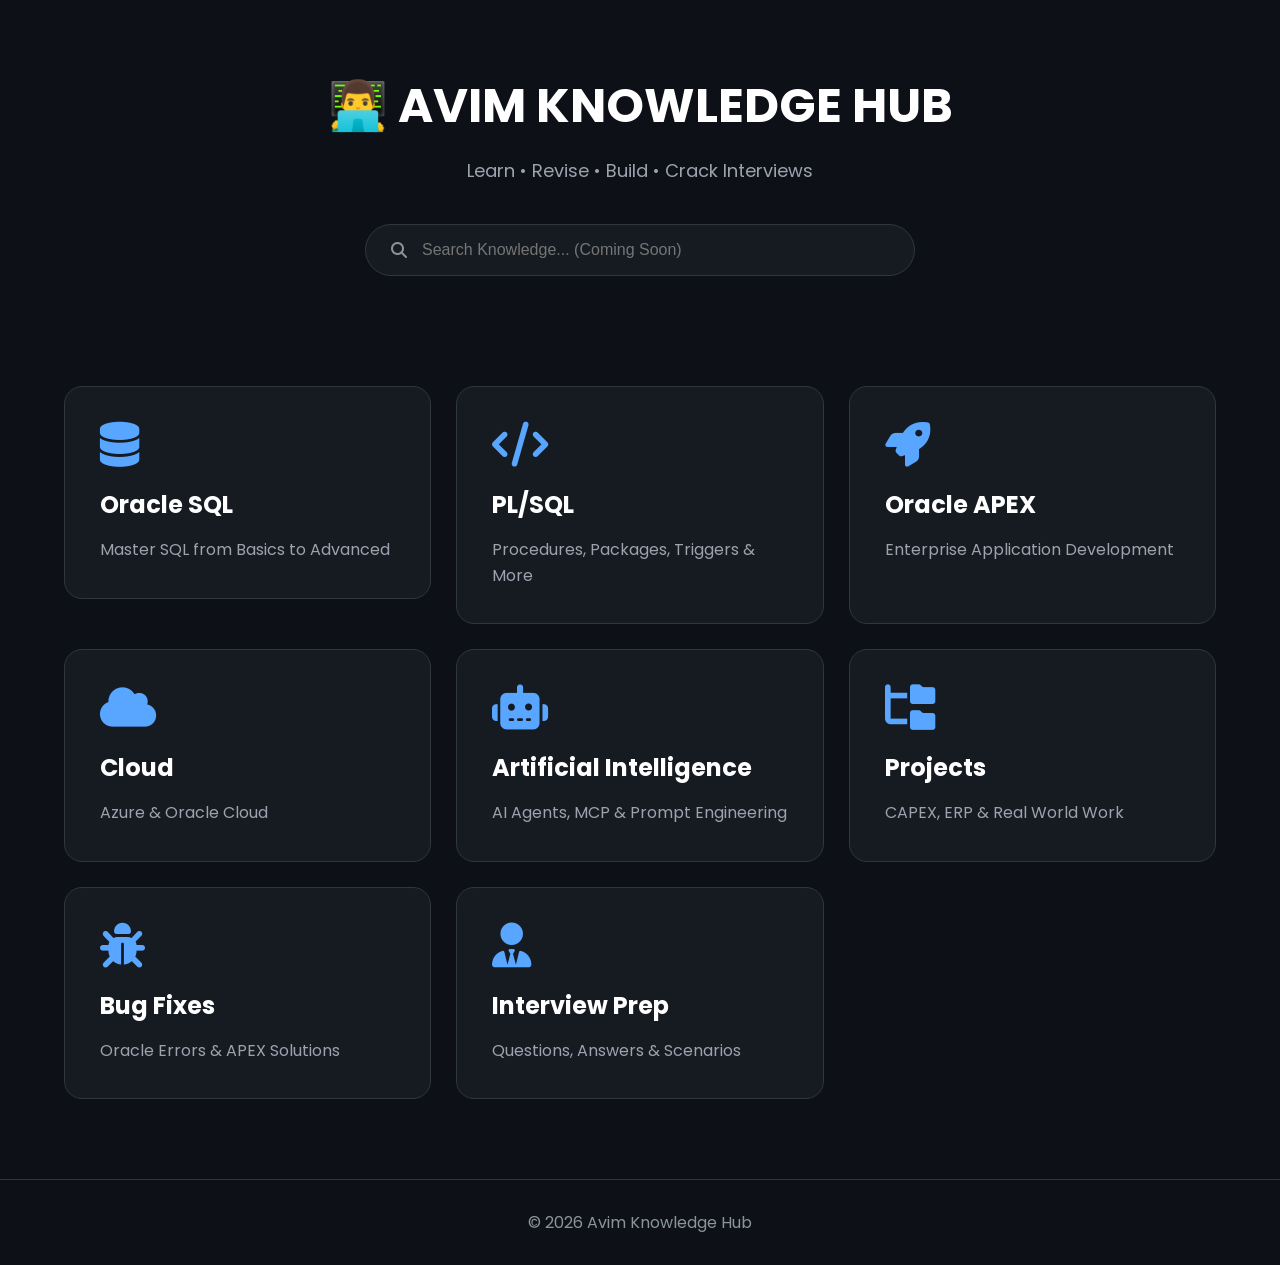
<file: index.html>
<!DOCTYPE html>
<html lang="en">

<head>
    <meta charset="UTF-8">
    <meta name="viewport" content="width=device-width, initial-scale=1.0">
    <title>Avim Knowledge Hub</title>

    <link rel="stylesheet" href="css/style.css">

    <!-- Google Font -->
    <link href="https://fonts.googleapis.com/css2?family=Poppins:wght@300;400;500;600;700&display=swap"
        rel="stylesheet">

    <!-- Font Awesome -->
    <link rel="stylesheet"
        href="https://cdnjs.cloudflare.com/ajax/libs/font-awesome/6.7.2/css/all.min.css">
</head>

<body>

    <header>

        <h1>👨‍💻 AVIM KNOWLEDGE HUB</h1>

        <p class="tagline">
            Learn • Revise • Build • Crack Interviews
        </p>

        <div class="search-box">

            <i class="fa-solid fa-magnifying-glass"></i>

            <input
                type="text"
                placeholder="Search Knowledge... (Coming Soon)"
                disabled>

        </div>

    </header>

    <main>

        <section class="cards">

            <a href="sql.html" class="card-link">
            <div class="card">
                <i class="fa-solid fa-database"></i>
                <h2>Oracle SQL</h2>
                <p>Master SQL from Basics to Advanced</p>
            </div>
            </a>

            <div class="card">
                <i class="fa-solid fa-code"></i>
                <h2>PL/SQL</h2>
                <p>Procedures, Packages, Triggers & More</p>
            </div>

            <div class="card">
                <i class="fa-solid fa-rocket"></i>
                <h2>Oracle APEX</h2>
                <p>Enterprise Application Development</p>
            </div>

            <div class="card">
                <i class="fa-solid fa-cloud"></i>
                <h2>Cloud</h2>
                <p>Azure & Oracle Cloud</p>
            </div>

            <div class="card">
                <i class="fa-solid fa-robot"></i>
                <h2>Artificial Intelligence</h2>
                <p>AI Agents, MCP & Prompt Engineering</p>
            </div>

            <div class="card">
                <i class="fa-solid fa-folder-tree"></i>
                <h2>Projects</h2>
                <p>CAPEX, ERP & Real World Work</p>
            </div>

            <div class="card">
                <i class="fa-solid fa-bug"></i>
                <h2>Bug Fixes</h2>
                <p>Oracle Errors & APEX Solutions</p>
            </div>

            <div class="card">
                <i class="fa-solid fa-user-tie"></i>
                <h2>Interview Prep</h2>
                <p>Questions, Answers & Scenarios</p>
            </div>

        </section>

    </main>

    <footer>

        © 2026 Avim Knowledge Hub

    </footer>

    <script src="js/app.js"></script>

</body>

</html>
</file>
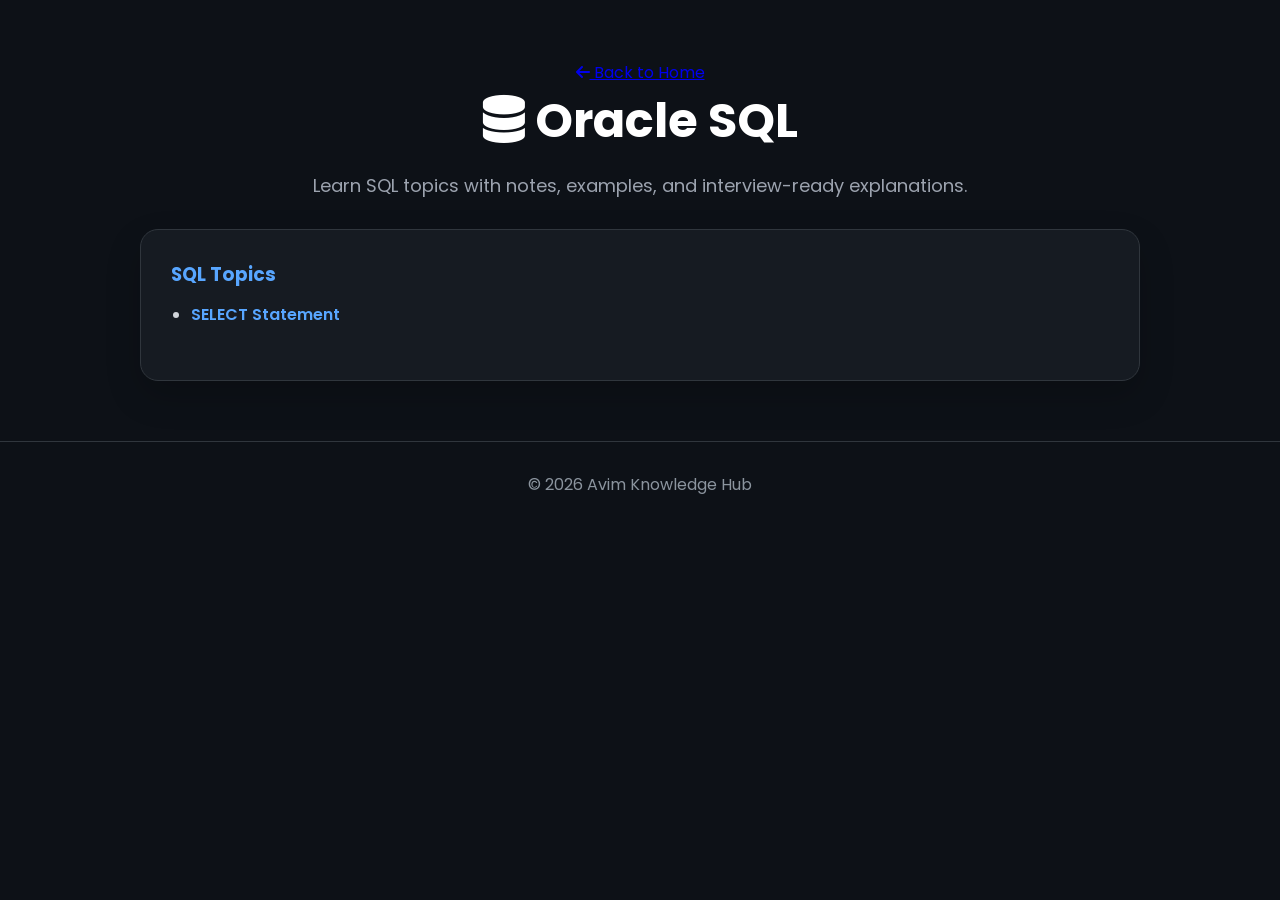
<file: sql.html>
<!DOCTYPE html>
<html lang="en">
<head>
    <meta charset="UTF-8">
    <meta name="viewport" content="width=device-width, initial-scale=1.0">
    <title>Oracle SQL - Avim Knowledge Hub</title>
    <link rel="stylesheet" href="css/style.css">
    <link href="https://fonts.googleapis.com/css2?family=Poppins:wght@300;400;500;600;700&display=swap" rel="stylesheet">
    <link rel="stylesheet" href="https://cdnjs.cloudflare.com/ajax/libs/font-awesome/6.7.2/css/all.min.css">
</head>
<body>
    <header class="page-header">
        <a href="index.html" class="back-
        link"><i class="fa-solid fa-arrow-left"></i> Back to Home</a>
        <h1><i class="fa-solid fa-database"></i> Oracle SQL</h1>
        <p class="tagline">Learn SQL topics with notes, examples, and interview-ready explanations.</p>
    </header>

    <main>
        <section class="content-box">
            <h3>SQL Topics</h3>
            <ul>
                <li><a href="sql/select.html" class="back-link">SELECT Statement</a></li>
            </ul>
        </section>
    </main>

    <footer>
        © 2026 Avim Knowledge Hub
    </footer>
</body>
</html>
</file>
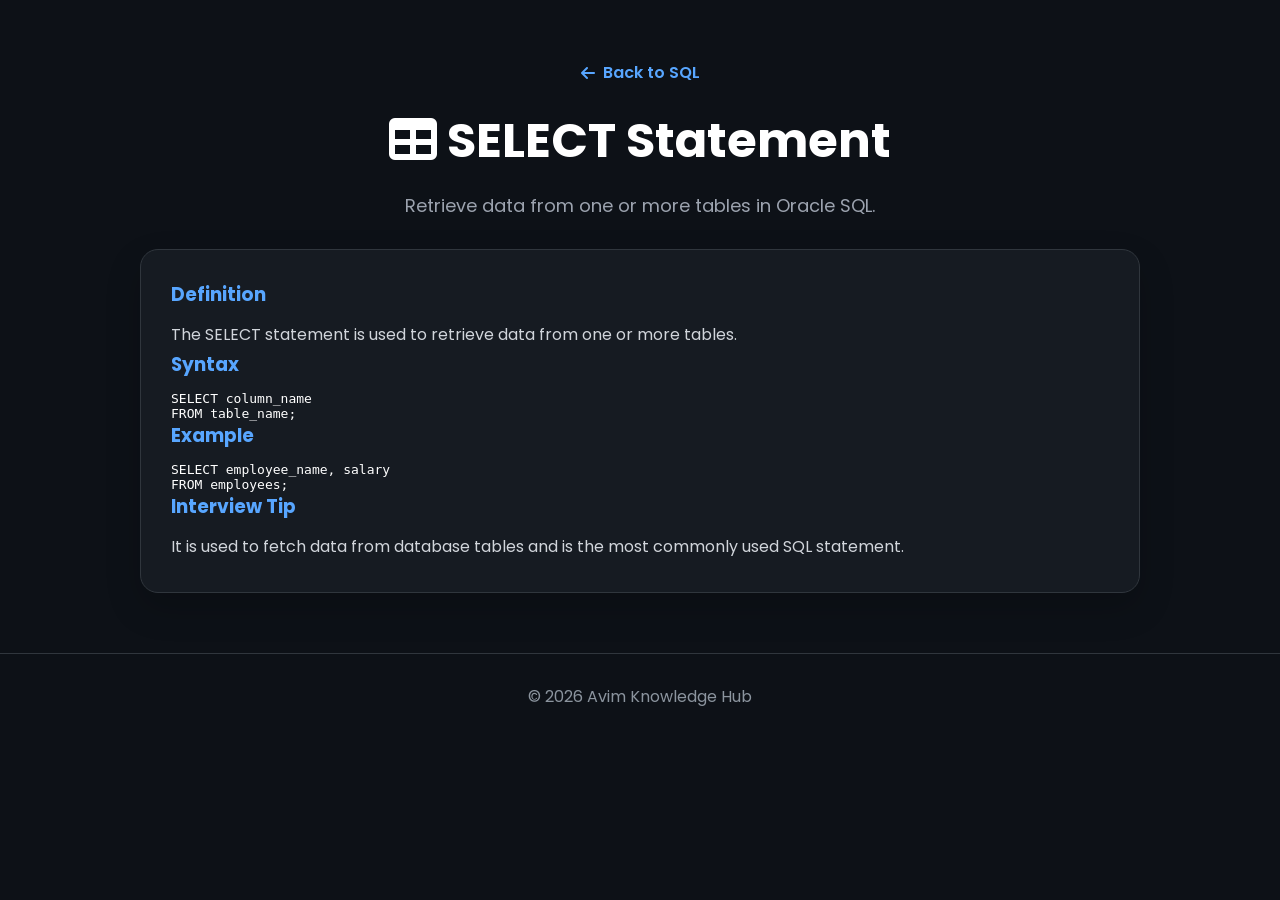
<file: sql/select.html>
<!DOCTYPE html>
<html lang="en">
<head>
    <meta charset="UTF-8">
    <meta name="viewport" content="width=device-width, initial-scale=1.0">
    <title>SELECT Statement - Avim Knowledge Hub</title>
    <link rel="stylesheet" href="../css/style.css">
    <link href="https://fonts.googleapis.com/css2?family=Poppins:wght@300;400;500;600;700&display=swap" rel="stylesheet">
    <link rel="stylesheet" href="https://cdnjs.cloudflare.com/ajax/libs/font-awesome/6.7.2/css/all.min.css">
</head>
<body>
    <header class="page-header">
        <a href="../sql.html" class="back-link"><i class="fa-solid fa-arrow-left"></i> Back to SQL</a>
        <h1><i class="fa-solid fa-table"></i> SELECT Statement</h1>
        <p class="tagline">Retrieve data from one or more tables in Oracle SQL.</p>
    </header>

    <main>
        <section class="content-box">
            <h3>Definition</h3>
            <p>The SELECT statement is used to retrieve data from one or more tables.</p>

            <h3>Syntax</h3>
            <pre><code>SELECT column_name
FROM table_name;</code></pre>

            <h3>Example</h3>
            <pre><code>SELECT employee_name, salary
FROM employees;</code></pre>

            <h3>Interview Tip</h3>
            <p>It is used to fetch data from database tables and is the most commonly used SQL statement.</p>
        </section>
    </main>

    <footer>
        © 2026 Avim Knowledge Hub
    </footer>
</body>
</html>
</file>
<file: css/style.css>
/* ==========================
   AVIM KNOWLEDGE HUB
   Version 1.0
========================== */

*{
    margin:0;
    padding:0;
    box-sizing:border-box;
}

body{

    font-family:'Poppins',sans-serif;

    background:#0d1117;

    color:#ffffff;

}

/* Header */

header{

    text-align:center;

    padding:70px 20px;

}

header h1{

    font-size:48px;

    font-weight:700;

}

.tagline{

    margin-top:15px;

    color:#9ca3af;

    font-size:18px;

}

/* Search */

.search-box{

    margin:40px auto;

    width:550px;

    max-width:90%;

    display:flex;

    align-items:center;

    background:#161b22;

    border:1px solid #30363d;

    border-radius:50px;

    padding:16px 25px;

}

.search-box i{

    color:#8b949e;

    margin-right:15px;

}

.search-box input{

    flex:1;

    background:none;

    border:none;

    color:white;

    outline:none;

    font-size:16px;

}

/* Cards */

.card-link{
    text-decoration:none;
    color:inherit;
    display:block;
}

.cards{

    width:90%;

    max-width:1300px;

    margin:auto;

    display:grid;

    grid-template-columns:repeat(auto-fit,minmax(280px,1fr));

    gap:25px;

    padding-bottom:80px;

}

.card{

    background:#161b22;

    border:1px solid #30363d;

    border-radius:18px;

    padding:35px;

    cursor:pointer;

    transition:.3s;

}

.card:hover{

    transform:translateY(-8px);

    border-color:#58a6ff;

    box-shadow:0 15px 35px rgba(88,166,255,.18);

}

.card i{

    font-size:45px;

    color:#58a6ff;

    margin-bottom:20px;

}

.card h2{

    margin-bottom:15px;

}

.card p{

    color:#9ca3af;

    line-height:1.6;

}

/* SQL Page */

.page-header{
    text-align:center;
    padding:60px 20px 30px;
}

.back-link{
    display:inline-flex;
    align-items:center;
    gap:8px;
    color:#58a6ff;
    text-decoration:none;
    margin-bottom:20px;
    font-weight:600;
}

.back-link:hover{
    color:#8ec5ff;
}

.content-box{
    width:min(1000px, 90%);
    margin:0 auto 60px;
    background:#161b22;
    border:1px solid #30363d;
    border-radius:18px;
    padding:30px;
    box-shadow:0 15px 35px rgba(0,0,0,.18);
}

.content-box h3{
    margin-bottom:12px;
    color:#58a6ff;
}

.content-box p,
.content-box li{
    color:#d1d5db;
    line-height:1.8;
}

.content-box ul{
    padding-left:20px;
    margin-top:10px;
}

/* Footer */

footer{

    text-align:center;

    padding:30px;

    border-top:1px solid #30363d;

    color:#8b949e;

}

/* Mobile */

@media(max-width:768px){

header h1{

font-size:34px;

}

.tagline{

font-size:15px;

}

.card-link{
text-decoration:none;
color:white;
display:block;
}   
   
}
</file>
